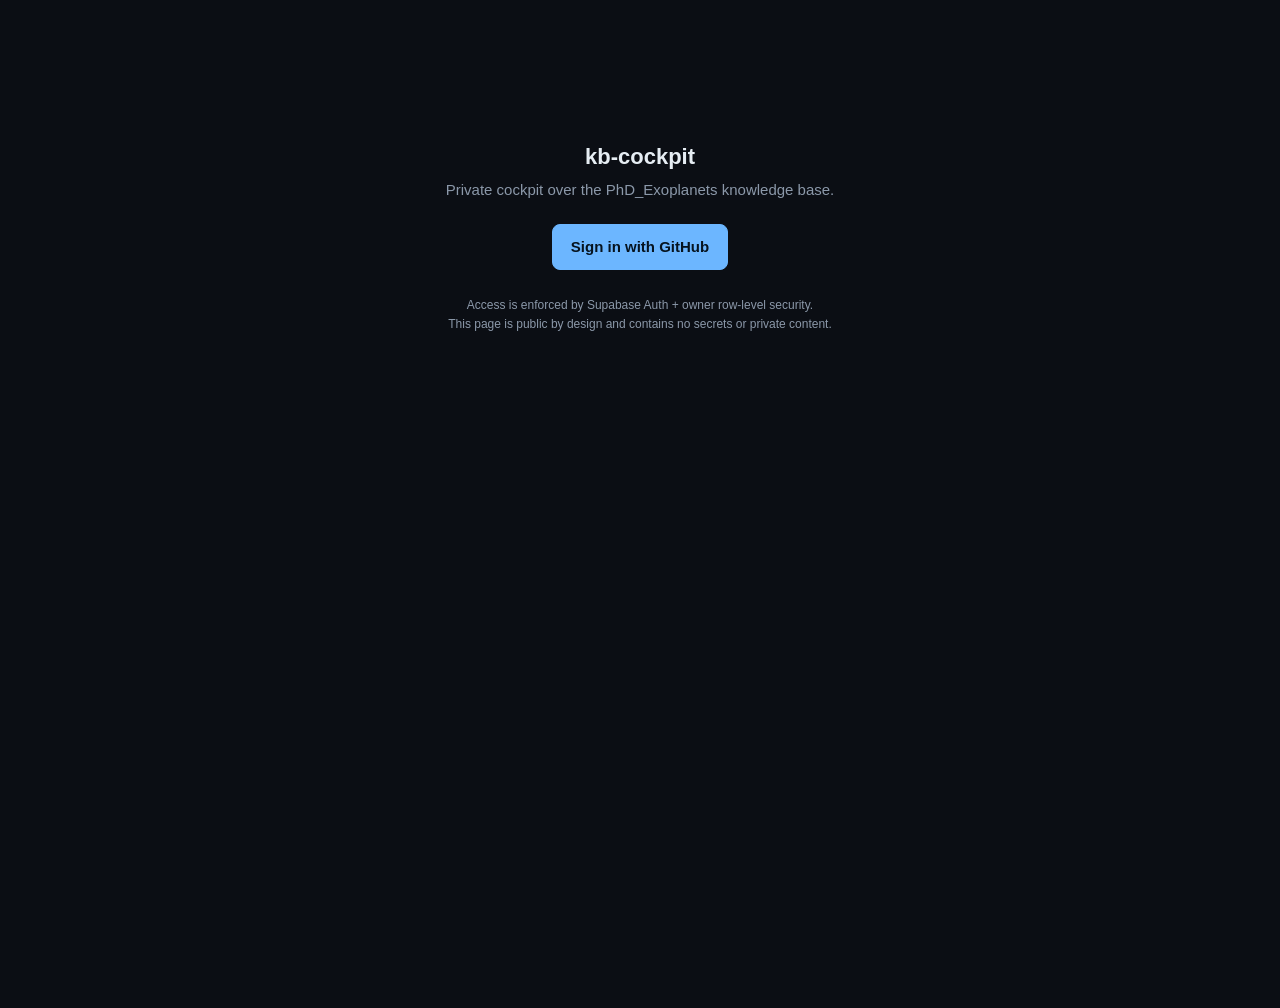
<file: index.html>
<!doctype html>
<html lang="en">
<head>
<meta charset="utf-8">
<meta name="viewport" content="width=device-width, initial-scale=1">
<title>kb-cockpit</title>
<link rel="stylesheet" href="assets/styles.css">
</head>
<body>
<div id="app"><p class="spinner">Loading…</p></div>
<script src="config.js"></script>
<script src="assets/vendor/supabase.min.js"></script>
<script src="assets/auth.js"></script>
<script src="assets/app.js"></script>
<script>
(async function () {
  await window.kbAuth.requireOwner({
    onSignedOut: undefined,   // default gate (sign-in button)
    onDenied: undefined,      // default denied screen
    onReady: async (user) => {
      try {
        const [pages, lastSync, sources] = await Promise.all([
          kbFetch("kb_pages?select=page_type,folder"),
          kbFetch("kb_pages?select=updated_at&order=updated_at.desc&limit=1"),
          kbFetch("xo_sources?select=source_id")
        ]);
        const byType = {};
        pages.forEach(p => { const t = p.page_type || "other"; byType[t] = (byType[t] || 0) + 1; });
        const synced = lastSync && lastSync[0] ? timeAgo(lastSync[0].updated_at) : "never";
        const typeChips = Object.entries(byType).sort((a,b)=>b[1]-a[1])
          .map(([t,n]) => `<div class="stat"><div class="n">${n}</div><div class="l">${esc(t)}</div></div>`).join("");
        mount(renderHeader("index.html", user) + `<main>
          <h2 class="section-title">Knowledge base</h2>
          <div class="stats">
            <div class="stat"><div class="n">${pages.length}</div><div class="l">pages</div></div>
            <div class="stat"><div class="n">${sources.length}</div><div class="l">references</div></div>
            ${typeChips}
          </div>
          <p class="muted">Mirror synced ${synced}.</p>
          <div class="card">
            <h2>Where to</h2>
            <p><a href="navigator.html">Navigator</a> — browse the KB with rendered markdown, backlinks, and a graph.</p>
            <p><a href="chat.html">Chat</a> — ask questions grounded in the KB, with citations.</p>
            <p><a href="bibliography.html">Bibliography</a> — search references and keep live notes.</p>
          </div>
        </main>` + renderFooter());
        wireSignOut();
      } catch (err) {
        mount(renderHeader("index.html", user) + `<main>${errorNotice(err)}
          <p class="muted">If pages/references are 0, run the sync (<code>sync_kb.py</code>) and the bibliography seed, and confirm your allowlist row exists.</p></main>` + renderFooter());
        wireSignOut();
      }
    }
  });
})();
</script>
</body>
</html>
</file>
<file: assets/styles.css>
:root {
  --bg: #0b0e14;
  --panel: #141a24;
  --panel-2: #1b2330;
  --line: #2a3445;
  --text: #e6edf3;
  --muted: #8b98a9;
  --accent: #6cb6ff;
  --accent-2: #b08cff;
  --good: #3aa86b;
  --warn: #c79a3a;
  --bad: #b04a4a;
  /* page-type accents (file tree + graph) */
  --t-source: #c79a3a;
  --t-concept: #6cb6ff;
  --t-entity: #3aa86b;
  --t-question: #b08cff;
  --t-manuscript: #e0884a;
}

* { box-sizing: border-box; }

html, body { height: 100%; }
body {
  margin: 0;
  font: 15px/1.5 -apple-system, "Segoe UI", Roboto, Helvetica, Arial, sans-serif;
  background: var(--bg);
  color: var(--text);
}

a { color: var(--accent); text-decoration: none; }
a:hover { text-decoration: underline; }
code { background: var(--panel-2); padding: 1px 6px; border-radius: 4px; font-size: 0.92em; }
pre { background: var(--panel-2); padding: 12px 14px; border-radius: 8px; overflow: auto; border: 1px solid var(--line); }
pre code { background: none; padding: 0; }

/* ---- header ---- */
header.site {
  display: flex; align-items: baseline; gap: 16px;
  padding: 14px 22px; border-bottom: 1px solid var(--line);
  background: var(--panel); flex-wrap: wrap;
}
header.site h1 { font-size: 17px; margin: 0; letter-spacing: .2px; }
header.site .sub { color: var(--muted); font-size: 13px; }
header.site nav { display: flex; gap: 16px; margin-left: auto; align-items: center; }
header.site nav .who { color: var(--muted); font-size: 12px; }
button, .btn {
  font: inherit; color: var(--text); background: var(--panel-2);
  border: 1px solid var(--line); border-radius: 8px; padding: 7px 13px; cursor: pointer;
}
button:hover, .btn:hover { border-color: var(--accent); }
button.primary { background: var(--accent); color: #06131f; border-color: var(--accent); font-weight: 600; }
button:disabled { opacity: .5; cursor: default; }

.muted { color: var(--muted); }
.section-title { margin: 22px 0 10px; font-size: 13px; color: var(--muted); text-transform: uppercase; letter-spacing: .5px; }

/* ---- login gate ---- */
.gate { max-width: 520px; margin: 12vh auto; padding: 32px; text-align: center; }
.gate h1 { font-size: 22px; margin: 0 0 6px; }
.gate p { color: var(--muted); margin: 0 0 22px; }
.gate .gh { display: inline-flex; align-items: center; gap: 10px; padding: 11px 18px; font-size: 15px; }
.gate .lock-note { margin-top: 26px; font-size: 12px; color: var(--muted); line-height: 1.6; }
.gate.denied .gh { background: var(--bad); border-color: var(--bad); color: #fff; }

/* ---- generic main ---- */
main { max-width: 1180px; margin: 0 auto; padding: 24px; }
.stats { display: flex; gap: 14px; flex-wrap: wrap; margin: 0 0 8px; }
.stat { background: var(--panel); border: 1px solid var(--line); border-radius: 10px; padding: 14px 18px; min-width: 120px; }
.stat .n { font-size: 26px; font-weight: 600; }
.stat .l { color: var(--muted); font-size: 12px; text-transform: uppercase; letter-spacing: .5px; }
.card { background: var(--panel); border: 1px solid var(--line); border-radius: 12px; padding: 16px 18px; margin-bottom: 16px; }
.card h2 { margin: 0 0 10px; font-size: 16px; }

/* ---- cockpit 3-pane (navigator) ---- */
.cockpit {
  display: grid;
  grid-template-columns: 280px minmax(0, 1fr) 300px;
  height: calc(100vh - 53px);
}
.pane { overflow: auto; padding: 14px 16px; }
.pane.sidebar { border-right: 1px solid var(--line); background: var(--panel); }
.pane.reader { background: var(--bg); }
.pane.aside { border-left: 1px solid var(--line); background: var(--panel); }
@media (max-width: 960px) {
  .cockpit { grid-template-columns: 1fr; height: auto; }
  .pane.sidebar, .pane.aside { border: 0; border-bottom: 1px solid var(--line); }
}

.tree-search { width: 100%; margin: 0 0 10px; }
.tree-group { margin-bottom: 8px; }
.tree-group > .g-label { font-size: 11px; text-transform: uppercase; letter-spacing: .5px; color: var(--muted); padding: 6px 4px 4px; }
.tree-item {
  display: block; padding: 4px 8px; border-radius: 6px; font-size: 13.5px;
  color: var(--text); cursor: pointer; white-space: nowrap; overflow: hidden; text-overflow: ellipsis;
  border-left: 3px solid transparent;
}
.tree-item:hover { background: var(--panel-2); text-decoration: none; }
.tree-item.active { background: var(--panel-2); border-left-color: var(--accent); }
.tree-item .dot { display: inline-block; width: 7px; height: 7px; border-radius: 50%; margin-right: 7px; vertical-align: middle; }

/* page-type dots */
.dot.source { background: var(--t-source); }
.dot.concept { background: var(--t-concept); }
.dot.entity { background: var(--t-entity); }
.dot.question { background: var(--t-question); }
.dot.manuscript, .dot.note { background: var(--t-manuscript); }
.dot.unknown { background: var(--muted); }

/* reader (rendered markdown) */
.reader-meta { color: var(--muted); font-size: 12px; margin: 0 0 6px; display: flex; gap: 12px; flex-wrap: wrap; }
.reader-meta .pill { border: 1px solid var(--line); border-radius: 999px; padding: 1px 9px; }
.doc { max-width: 760px; }
.doc h1 { font-size: 24px; margin: 6px 0 14px; }
.doc h2 { font-size: 19px; margin: 24px 0 8px; border-bottom: 1px solid var(--line); padding-bottom: 4px; }
.doc h3 { font-size: 16px; margin: 18px 0 6px; }
.doc table { border-collapse: collapse; width: 100%; font-size: 14px; margin: 12px 0; }
.doc th, .doc td { border: 1px solid var(--line); padding: 6px 10px; text-align: left; }
.doc th { background: var(--panel); }
.doc blockquote { border-left: 3px solid var(--line); margin: 12px 0; padding: 2px 14px; color: var(--muted); }
.wikilink-missing { color: var(--warn); border-bottom: 1px dashed var(--warn); cursor: help; }

/* aside: backlinks + graph */
.aside h3 { font-size: 12px; text-transform: uppercase; letter-spacing: .5px; color: var(--muted); margin: 14px 0 8px; }
.backlinks a { display: block; padding: 4px 6px; border-radius: 6px; font-size: 13px; }
.backlinks a:hover { background: var(--panel-2); text-decoration: none; }
.graph svg { width: 100%; height: auto; display: block; }
.graph .node { cursor: pointer; }
.graph .node text { font-size: 9px; fill: var(--text); }
.graph .edge { stroke: var(--line); stroke-width: 1; }

/* ---- chat ---- */
.chat-wrap { display: flex; flex-direction: column; height: calc(100vh - 53px); max-width: 900px; margin: 0 auto; }
.chat-log { flex: 1; overflow: auto; padding: 20px 18px; }
.msg { margin: 0 0 16px; }
.msg .role { font-size: 11px; text-transform: uppercase; letter-spacing: .5px; color: var(--muted); margin-bottom: 3px; }
.msg.user .bubble { background: var(--panel-2); border: 1px solid var(--line); border-radius: 10px; padding: 8px 12px; display: inline-block; }
.msg.assistant .bubble { }
.msg .cites { margin-top: 8px; font-size: 12px; color: var(--muted); display: flex; gap: 8px; flex-wrap: wrap; }
.msg .cites a { border: 1px solid var(--line); border-radius: 999px; padding: 2px 9px; }
.chat-input { border-top: 1px solid var(--line); padding: 12px 16px; background: var(--panel); display: flex; gap: 10px; align-items: flex-end; }
.chat-input textarea { flex: 1; resize: vertical; min-height: 44px; max-height: 180px; }
.chat-input .controls { display: flex; flex-direction: column; gap: 6px; }

/* chat threads */
.chat-shell { display: grid; grid-template-columns: 270px minmax(0, 1fr); height: calc(100vh - 53px); }
.thread-pane { border-right: 1px solid var(--line); background: var(--panel); overflow: auto; padding: 12px; }
.thread-pane .new-thread { width: 100%; margin-bottom: 6px; }
.tgroup-label { font-size: 11px; text-transform: uppercase; letter-spacing: .5px; color: var(--muted); margin: 14px 4px 4px; }
.thread-item { padding: 7px 9px; border-radius: 7px; cursor: pointer; font-size: 13.5px; overflow: hidden; border-left: 3px solid transparent; }
.thread-item:hover { background: var(--panel-2); }
.thread-item.active { background: var(--panel-2); border-left-color: var(--accent); }
.thread-item .t-time { display: block; font-size: 11px; color: var(--muted); margin-top: 1px; }
.chat-main { display: flex; flex-direction: column; min-width: 0; height: calc(100vh - 53px); }
.thread-head { display: flex; gap: 8px; align-items: center; padding: 9px 14px; border-bottom: 1px solid var(--line); background: var(--panel); }
.thread-head .th-title { flex: 1; font-weight: 600; }
.thread-head .th-group { width: 150px; flex: none; }
.thread-head button { flex: none; padding: 8px 11px; }
.chat-main .chat-log { flex: 1; overflow: auto; padding: 20px 18px; }
.chat-main .chat-input { border-top: 1px solid var(--line); padding: 12px 16px; background: var(--panel); display: flex; gap: 10px; align-items: flex-end; }
@media (max-width: 820px) {
  .chat-shell { grid-template-columns: 1fr; height: auto; }
  .thread-pane { border-right: 0; border-bottom: 1px solid var(--line); max-height: 220px; }
  .chat-main { height: auto; }
}
select, input[type="search"], input[type="text"], textarea {
  font: inherit; color: var(--text); background: var(--panel-2);
  border: 1px solid var(--line); border-radius: 8px; padding: 9px 12px; outline: none; width: 100%;
}
select:focus, input:focus, textarea:focus { border-color: var(--accent); }

/* ---- bibliography ---- */
.bib-toolbar { display: flex; gap: 10px; flex-wrap: wrap; align-items: center; margin: 0 0 14px; }
.bib-toolbar .search { max-width: 360px; }
.bib-toolbar select { width: auto; min-width: 150px; }
table.bib { width: 100%; border-collapse: collapse; font-size: 14px; }
table.bib th, table.bib td { text-align: left; padding: 8px 10px; border-bottom: 1px solid var(--line); vertical-align: top; }
table.bib th { color: var(--muted); font-weight: 600; font-size: 12px; text-transform: uppercase; letter-spacing: .4px; cursor: pointer; }
table.bib tbody tr:hover { background: var(--panel); }
table.bib .key { font-family: ui-monospace, SFMono-Regular, Menlo, monospace; font-size: 12.5px; }
.badge { display: inline-block; padding: 1px 8px; border-radius: 999px; font-size: 11px; font-weight: 600; }
.badge.s-Q { background: #3a4556; color: var(--muted); }
.badge.s-S { background: var(--warn); color: #1b1404; }
.badge.s-R { background: var(--t-concept); color: #06131f; }
.badge.s-N { background: var(--good); color: #04130b; }
.badge.s-C { background: var(--accent-2); color: #120422; }

/* notes drawer */
.note-drawer { background: var(--panel); border: 1px solid var(--accent); border-left-width: 4px; border-radius: 8px; padding: 12px 14px; margin: 6px 0 12px; }
.note-drawer textarea { min-height: 120px; margin: 6px 0; }
.note-status { font-size: 12px; color: var(--muted); }
.note-status.saved { color: var(--good); }
.note-status.saving { color: var(--warn); }
.note-status.error { color: var(--bad); }

/* priority + tag chips + tag bar + tag editor */
table.bib td.num { white-space: nowrap; }
.pri { display: inline-block; min-width: 30px; text-align: center; padding: 1px 7px; border-radius: 6px; font-size: 12.5px; font-weight: 700; font-variant-numeric: tabular-nums; }
.pri-hi { background: rgba(58,168,107,.22); color: #74e0a4; border: 1px solid rgba(58,168,107,.5); }
.pri-md { background: rgba(199,154,58,.20); color: #e0bd6e; border: 1px solid rgba(199,154,58,.5); }
.pri-lo { background: var(--panel-2); color: var(--muted); border: 1px solid var(--line); }
table.bib .ti { display: inline; }
.cell-tags { margin-top: 5px; display: flex; gap: 5px; flex-wrap: wrap; }
.tagchip { display: inline-flex; align-items: center; gap: 5px; border: 1px solid var(--line); border-radius: 999px; padding: 1px 9px; font-size: 11.5px; cursor: pointer; line-height: 1.7; white-space: nowrap; }
.tagchip:hover { filter: brightness(1.25); }
.tagchip.active { outline: 2px solid var(--accent); outline-offset: 1px; }
.tagchip.obj { background: rgba(108,182,255,.14); border-color: rgba(108,182,255,.55); color: #bcdcff; }
.tagbar-sep { display: inline-block; width: 1px; height: 16px; background: var(--line); margin: 0 4px; vertical-align: middle; }
.tagchip .tn { opacity: .65; font-size: 10.5px; }
.tagchip .x { cursor: pointer; font-weight: 700; opacity: .7; padding: 0 1px; }
.tagchip .x:hover { opacity: 1; }
.tagbar { display: flex; flex-wrap: wrap; gap: 6px; align-items: center; margin: 0 0 14px; padding-bottom: 12px; border-bottom: 1px solid var(--line); }
.tagbar-label { color: var(--muted); font-size: 12px; text-transform: uppercase; letter-spacing: .5px; margin-right: 2px; }
.link-btn { background: none; border: 0; color: var(--accent); cursor: pointer; font-size: 12.5px; padding: 0 4px; }
.link-btn:hover { text-decoration: underline; }
.rp-field { margin-bottom: 14px; }
.rp-pri-input { width: 110px; }
.tag-edit { display: flex; flex-wrap: wrap; gap: 6px; margin-bottom: 8px; min-height: 24px; }
#rp-tag-input { width: 100%; }

/* has-notes affordances */
table.bib .notemark { color: var(--accent-2); cursor: default; }
table.bib tr.has-note .key { font-weight: 600; }
.bib-toolbar .toggle { display: inline-flex; align-items: center; gap: 6px; color: var(--muted); font-size: 13px; cursor: pointer; user-select: none; white-space: nowrap; }
.bib-toolbar .toggle input { width: auto; margin: 0; }
.bib-toolbar .notecount { color: var(--accent-2); font-size: 12.5px; }
table.bib tr.ref-row { cursor: pointer; }
.has-pdf-pill { display:inline-block; margin-left:6px; font-size:10px; color: var(--muted); border:1px solid var(--line); border-radius:999px; padding:0 6px; vertical-align:middle; }

/* reading panel: PDF left, notes right */
.reader-panel { position: fixed; inset: 0; z-index: 60; background: var(--bg); display: grid; grid-template-rows: auto 1fr; }
.reader-panel.hidden { display: none; }
.rp-head { display: flex; align-items: center; gap: 12px; padding: 10px 16px; border-bottom: 1px solid var(--line); background: var(--panel); }
.rp-head .rp-key { font-family: ui-monospace, SFMono-Regular, Menlo, monospace; color: var(--muted); font-size: 13px; }
.rp-head .rp-title { font-size: 15px; font-weight: 600; overflow: hidden; text-overflow: ellipsis; white-space: nowrap; }
.rp-head .spacer { margin-left: auto; }
.rp-body { display: grid; grid-template-columns: minmax(0, 1fr) 400px; min-height: 0; }
.rp-pdf { background: #1a1f29; min-height: 0; position: relative; }
.rp-pdf iframe { width: 100%; height: 100%; border: 0; display: block; }
.rp-pdf .placeholder { display: flex; flex-direction: column; align-items: center; justify-content: center; height: 100%; gap: 16px; color: var(--muted); text-align: center; padding: 28px; }
.rp-abstract { height: 100%; overflow: auto; padding: 28px 32px; }
.rp-abstract h3 { font-size: 19px; line-height: 1.35; margin: 0 0 8px; max-width: 760px; }
.rp-abstract .rp-abs-meta { color: var(--muted); font-size: 13px; margin-bottom: 18px; max-width: 760px; }
.rp-abstract .rp-abs-body { font-size: 15px; line-height: 1.7; white-space: pre-wrap; max-width: 760px; }
.rp-abstract .rp-abs-foot { margin-top: 20px; padding-top: 12px; border-top: 1px solid var(--line); font-size: 13px; max-width: 760px; display: flex; gap: 12px; align-items: center; }
.rp-notes { border-left: 1px solid var(--line); background: var(--panel); padding: 14px 16px; overflow: auto; display: flex; flex-direction: column; min-height: 0; }
.rp-notes .rp-meta { color: var(--muted); font-size: 12.5px; margin-bottom: 8px; line-height: 1.5; }
.rp-notes .rp-links { display: flex; gap: 12px; flex-wrap: wrap; margin-bottom: 14px; font-size: 13px; }
.rp-notes label.rp-lbl { font-size: 11px; text-transform: uppercase; letter-spacing: .5px; color: var(--muted); margin-bottom: 6px; }
.rp-notes textarea { flex: 1; min-height: 260px; resize: none; margin-bottom: 8px; line-height: 1.55; }
.rp-notes .rp-actions { display: flex; align-items: center; gap: 12px; }
@media (max-width: 860px) {
  .rp-body { grid-template-columns: 1fr; grid-template-rows: minmax(0,1fr) minmax(0,1fr); }
  .rp-notes { border-left: 0; border-top: 1px solid var(--line); }
}

/* notices + footer */
.notice { background: var(--panel); border: 1px solid var(--warn); border-left-width: 4px; border-radius: 8px; padding: 14px 18px; margin: 18px 0; }
footer.site { color: var(--muted); font-size: 12px; padding: 16px 22px; border-top: 1px solid var(--line); }
.spinner { color: var(--muted); padding: 28px; }
</file>
